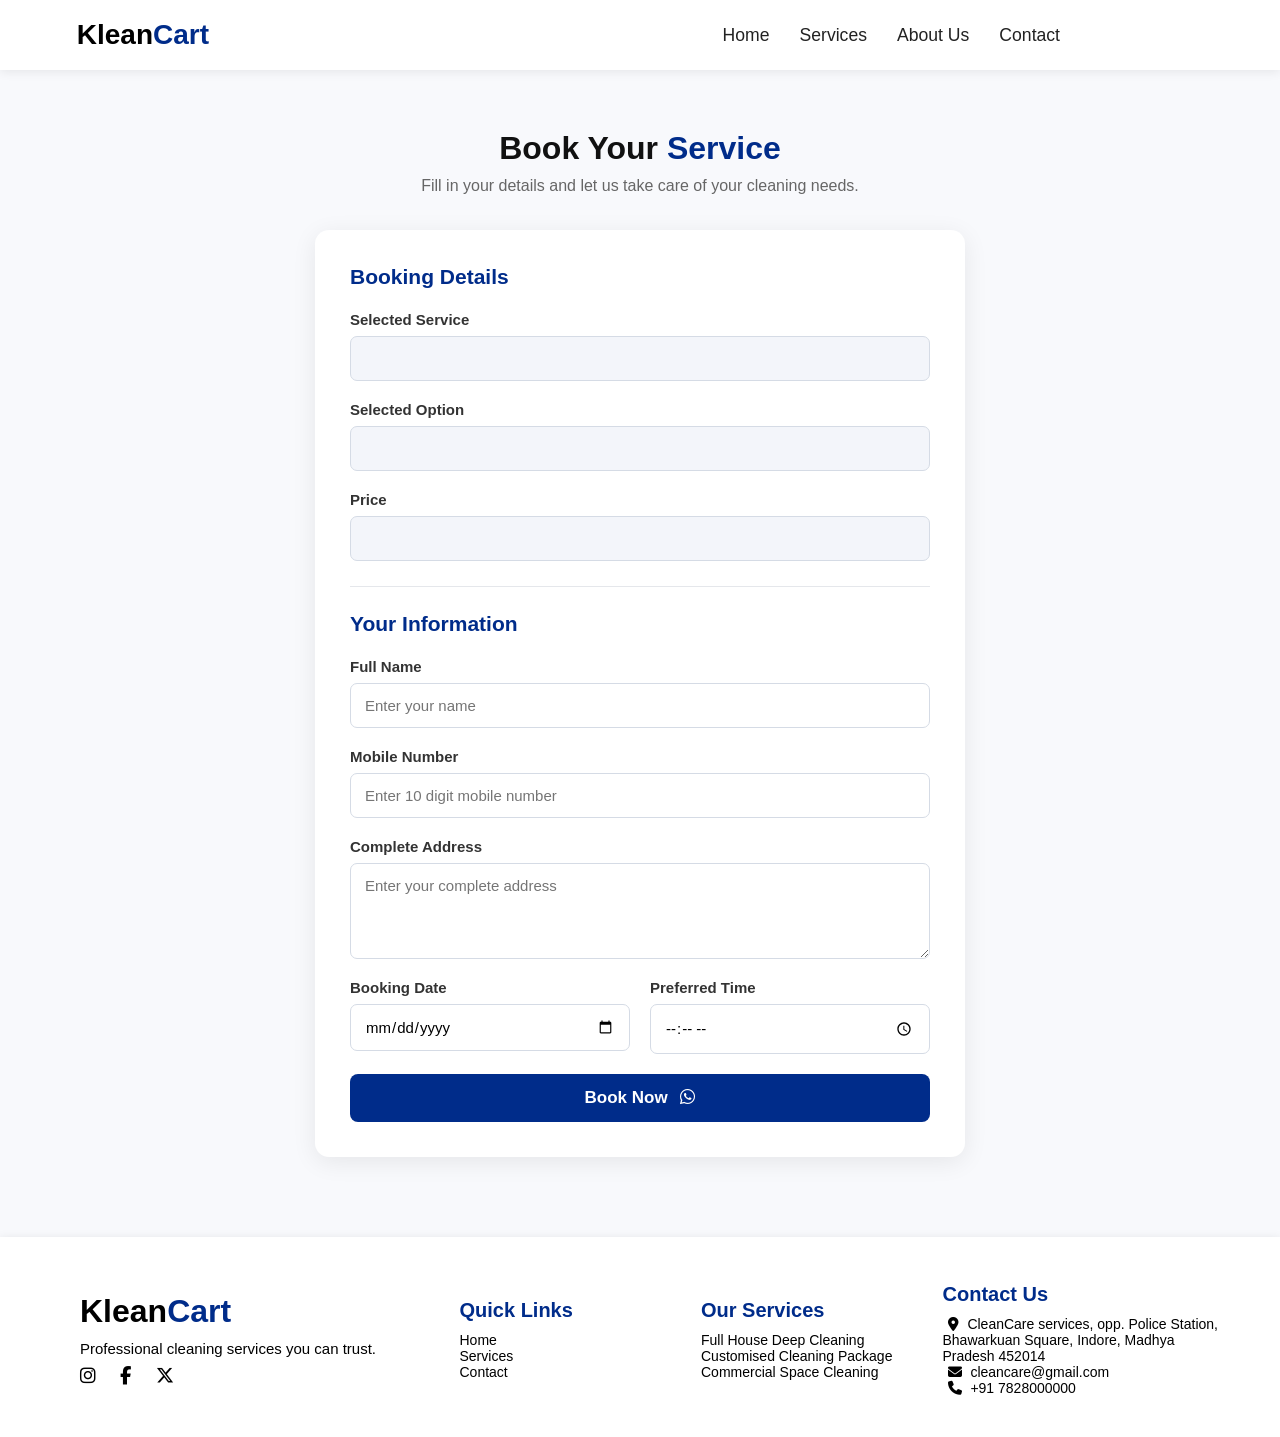
<file: booking.html>
<!DOCTYPE html>
<html lang="en">
<head>
    <meta charset="UTF-8">
    <meta name="viewport" content="width=device-width, initial-scale=1.0">
    <title>Book Your Service | KleanCart</title>

    <link rel="stylesheet" href="header.css">
    <link rel="stylesheet" href="more.css">
    <link rel="stylesheet" href="booking.css">

    <!-- Font Awesome -->
    <link rel="stylesheet"
          href="https://cdnjs.cloudflare.com/ajax/libs/font-awesome/6.5.2/css/all.min.css">
</head>

<body>

    <!-- Navbar -->
    <header>
        <input type="checkbox" id="menu-toggle">

        <div class="navbar">
            <a href="index.html">
                <div class="logo">Klean<span>Cart</span></div>
            </a>

            <nav>
                <a href="index.html#home">Home</a>

                <div class="services-menu">
                    <a href="services.html">Services</a>

                    <div class="dropdown">
                        <a href="services.html?category=fullhouse">Full House Deep Cleaning</a>
                        <a href="services.html?category=customized">Customised Cleaning Package</a>
                        <a href="services.html?category=commercial">Commercial Space Cleaning</a>
                    </div>
                </div>

                <a href="#about-us">About Us</a>
                <a href="contact.html">Contact</a>
            </nav>

            <label for="menu-toggle" class="menu-btn">
                <i class="fa-solid fa-bars"></i>
            </label>
        </div>

        <!-- Mobile Navigation -->
        <div class="mobile-menu">
            <a href="index.html">Home</a>

            <div class="mobile-services">
                <a href="services.html">Services</a>

                <div class="mobile-dropdown">
                    <a href="services.html?category=fullhouse">Full House Deep Cleaning</a>
                    <a href="services.html?category=customized">Customized Cleaning Package</a>
                    <a href="services.html?category=commercial">Commercial Post Interior Cleaning Services</a>
                </div>
            </div>

            <a href="booking.html">Contact</a>

        </div>
    </header>


    <!-- Booking Section -->
    <main class="booking-section">

        <div class="booking-heading">
            <h1>Book Your <span>Service</span></h1>
            <p>Fill in your details and let us take care of your cleaning needs.</p>
        </div>

        <div class="booking-container">

            <form id="bookingForm">

                <h2>Booking Details</h2>

                <div class="form-group">
                    <label for="serviceName">Selected Service</label>
                    <input type="text" id="serviceName" readonly>
                </div>

                <div class="form-group">
                    <label for="serviceOption">Selected Option</label>
                    <input type="text" id="serviceOption" readonly>
                </div>

                <div class="form-group">
                    <label for="servicePrice">Price</label>
                    <input type="text" id="servicePrice" readonly>
                </div>

                <div class="form-divider"></div>

                <h2>Your Information</h2>

                <div class="form-group">
                    <label for="customerName">Full Name</label>
                    <input type="text" id="customerName"
                           placeholder="Enter your name" required>
                </div>

                <div class="form-group">
                    <label for="mobile">Mobile Number</label>
                    <input type="tel" id="mobile"
                           placeholder="Enter 10 digit mobile number"
                           pattern="[0-9]{10}" maxlength="10" required>
                </div>

                <div class="form-group">
                    <label for="address">Complete Address</label>
                    <textarea id="address"
                              placeholder="Enter your complete address"
                              rows="4" required></textarea>
                </div>

                <div class="form-row">
                    <div class="form-group">
                        <label for="bookingDate">Booking Date</label>
                        <input type="date" id="bookingDate" required>
                    </div>

                    <div class="form-group">
                        <label for="bookingTime">Preferred Time</label>
                        <input type="time" id="bookingTime" required>
                    </div>
                </div>

                <button type="submit" class="booking-btn">
                    Book Now <i class="fa-brands fa-whatsapp"></i>
                </button>

            </form>
        </div>
    </main>


    <!-- Footer -->
    <footer id="footer">

        <div class="par-log">
            <div class="logo">Klean<span>Cart</span></div>
            <p>Professional cleaning services you can trust.</p>

            <a href="https://www.instagram.com/">
                <i class="fa-brands fa-instagram"></i>
            </a>
            <a href="https://www.facebook.com/">
                <i class="fa-brands fa-facebook-f"></i>
            </a>
            <a href="https://x.com/">
                <i class="fa-brands fa-x-twitter"></i>
            </a>
        </div>

        <div class="quick-links">
            <h3>Quick Links</h3>
            <ul class="footer-links">
                <li><a href="index.html">Home</a></li>
                <li><a href="services.html">Services</a></li>
                <li><a href="booking.html">Contact</a></li>
            </ul>
        </div>

        <div class="our-services">
            <h3>Our Services</h3>
            <ul class="footer-links">
                <li><a href="services.html?category=fullhouse">Full House Deep Cleaning</a></li>
                <li><a href="services.html?category=customized">Customised Cleaning Package</a></li>
                <li><a href="services.html?category=commercial">Commercial Space Cleaning</a></li>
            </ul>
        </div>

        <div class="contact-us">
            <h3>Contact Us</h3>
            <ul class="footer-links">
                <li>
                    <i class="fa-solid fa-location-dot"></i>
                    CleanCare services, opp. Police Station,
                    Bhawarkuan Square, Indore, Madhya Pradesh 452014
                </li>
                <li>
                    <i class="fa-solid fa-envelope"></i>
                    cleancare@gmail.com
                </li>
                <li>
                    <i class="fa-solid fa-phone"></i>
                    +91 7828000000
                </li>
            </ul>
        </div>

    </footer>

    <script src="booking.js"></script>

</body>
</html>
</file>
<file: header.css>
* {
    padding: 0;
    margin: 0;
    box-sizing: border-box;
}

html {
    scroll-behavior: smooth;
}

body {
    font-family: sans-serif;
    background-color: white;
}

a {
    text-decoration: none;
}

/* Main Content */
main {
    margin-top: 70px;
}

/* Hide Checkbox */
#menu-toggle {
    display: none;
}

/* Navbar */
.navbar {
    position: fixed;
    top: 0;
    left: 0;
    width: 100%;
    height: 70px;
    padding: 0 6%;
    display: flex;
    justify-content: space-between;
    align-items: center;
    background: white;
    box-shadow: 0 2px 10px rgba(0, 0, 0, 0.08);
    z-index: 1000;
    padding-right: 220px;
}

/* Logo */
.logo {
    color: black;
    font-size: 1.75rem;
    font-weight: bold;
    white-space: nowrap;
}

.logo span {
    color: #002c8a;
}

/* Desktop Navigation */
nav {
    display: flex;
    align-items: center;
    gap: 30px;
}

nav a {
    color: #222;
    font-family: Calibri, sans-serif;
    font-size: 1.1rem;
    font-weight: 500;
    white-space: nowrap;
}

/* Services Dropdown */
.services-menu {
    position: relative;
}

.dropdown {
    position: absolute;
    top: 100%;
    left: 0;
    width: 200px;
    padding: 10px 0;
    display: none;
    background: white;
    box-shadow: 0 5px 15px rgba(0, 0, 0, 0.15);
    border-radius: 6px;
    z-index: 1001;
}

.dropdown a {
    display: block;
    padding: 10px 15px;
    font-size: 16px;
}

.dropdown a:hover {
    background: #f5f5f5;
}

.services-menu:hover .dropdown,
.services-menu:focus-within .dropdown {
    display: block;
}

/* Right Side */
.nav-right {
    display: flex;
    align-items: center;
    gap: 20px;
}

.cart {
    display: flex;
    align-items: center;
    color: #222;
    font-size: 20px;
}

/* Login Button */
.nav-login {
    padding: 10px 25px;
    border: 1px solid #002c8a;
    border-radius: 8px;
    background: transparent;
    color: #002c8a;
    font-size: 16px;
    font-weight: 600;
    cursor: pointer;
    white-space: nowrap;
}

.nav-login:hover {
    background: #002c8a;
    color: white;
}

/* Hamburger */
.menu-btn {
    display: none;
    color: #222;
    font-size: 24px;
    cursor: pointer;
}

/* Mobile Menu */
.mobile-menu {
    display: none;
}

/* Tablet */
@media (max-width: 1024px) {
    .navbar {
        padding: 0 3%;
    }

    nav {
        gap: 15px;
    }

    nav a {
        font-size: 1rem;
    }

    .nav-right {
        gap: 12px;
    }

    .logo {
        font-size: 1.5rem;
    }

    .nav-login {
        padding: 9px 15px;
    }
    body {
        overflow-x: hidden;
    }
}

/* Mobile */
@media (max-width: 768px) {
    .navbar {
        padding: 0 5%;
    }

    .logo {
        font-size: 1.6rem;
    }

    .navbar nav, .navbar .nav-right {
        display: none;
    }

    .menu-btn {
        display: block;
        color: #222;
        font-size: 24px;
        cursor: pointer;
        flex-shrink: 0;
    }

    .mobile-menu {
        position: fixed;
        top: 70px;
        left: 0;
        width: 100%;
        max-height: calc(100vh - 70px);
        overflow-y: auto;
        padding: 10px 5% 20px;
        flex-direction: column;
        gap: 0;
        background: white;
        box-shadow: 0 5px 10px rgba(0, 0, 0, 0.08);
        z-index: 999;
    }

    /* Open menu without JavaScript */
    #menu-toggle:checked ~ .mobile-menu {
        display: flex;
    }

    .mobile-menu a {
        display: block;
        padding: 12px 0;
        color: #222;
        font-size: 16px;
    }

    /* Mobile Services Submenu */
    .mobile-dropdown {
        padding-left: 15px;
    }

    .mobile-dropdown a {
        padding: 10px 0;
        font-size: 15px;
        color: #444;
    }

    .mobile-login {
        margin-top: 8px;
        padding: 12px 20px !important;
        border-radius: 6px;
        background: #002c8a;
        color: white !important;
        text-align: center;
    }
}
</file>
<file: more.css>
#why-choose {
    scroll-margin-top: 130px;
}

.why-choose-sec {
    max-width: 1200px;
    margin: 70px auto 120px;
    padding: 0 20px;
}

.why-arch-box {
    position: relative;
    isolation: isolate;
    overflow: hidden;
    padding: 50px 20px 0;
    text-align: center;
    border: 1px solid rgba(255, 255, 255, 0.12);
    border-radius: 40px;
    background: radial-gradient(
        circle at 50% 20%,
        rgba(220, 252, 231, 0.16) 0%,
        rgba(22, 27, 34, 0.85) 75%
    );
    box-shadow: 0 16px 40px rgba(0, 0, 0, 0.35);
    backdrop-filter: blur(12px);
}

/* Animated green background glow */

.why-arch-box::before {
    content: "";
    position: absolute;
    z-index: -1;
    width: 250px;
    height: 250px;
    top: 25%;
    left: 50%;
    border-radius: 50%;
    background: rgba(34, 197, 94, 0.18);
    filter: blur(80px);
    pointer-events: none;
    animation: glowMove 5s ease-in-out infinite alternate;
}

@keyframes glowMove {
    from {
        opacity: 0.3;
        transform: translate(-70%, -10%);
    }

    to {
        opacity: 0.9;
        transform: translate(10%, 10%);
    }
}

/* Heading */

.why-title {
    position: relative;
    z-index: 1;
    margin: 0 0 40px;
    color: #ffffff;
    font-size: 42px;
    font-weight: 800;
    letter-spacing: -0.5px;
    text-shadow: 0 2px 10px rgba(0, 0, 0, 0.4);
    animation: titleEntrance 0.8s ease-out both;
}

.green-txt {
    color: #002c8a;
}

@keyframes titleEntrance {
    from {
        opacity: 0;
        transform: translateY(-20px);
    }

    to {
        opacity: 1;
        transform: translateY(0);
    }
}

/* Main three-column layout */

.why-display-wrapper {
    position: relative;
    z-index: 1;
    display: flex;
    justify-content: center;
    align-items: center;
    gap: 30px;
    max-width: 950px;
    margin: 0 auto;
}

/* Left and right feature columns */

.why-side {
    flex: 1;
    display: flex;
    flex-direction: column;
    gap: 32px;
}

/* Feature cards */

.feature-pill {
    display: flex;
    flex-direction: column;
    align-items: center;
    text-align: center;
    cursor: default;
    opacity: 0;
    animation: featureEntrance 0.8s ease-out forwards;
    transition: transform 0.3s ease;
}

@keyframes featureEntrance {
    from {
        opacity: 0;
        transform: translateY(25px);
    }

    to {
        opacity: 1;
        transform: translateY(0);
    }
}

/* Staggered entrance */

.left-side .pos-l1 {
    align-self: flex-start;
    margin-left: 20px;
    animation-delay: 0.2s;
}

.left-side .pos-l2 {
    align-self: flex-end;
    margin-right: 30px;
    animation-delay: 0.4s;
}

.left-side .pos-l3 {
    align-self: center;
    animation-delay: 0.6s;
}

.right-side .pos-r1 {
    align-self: flex-end;
    margin-right: 20px;
    animation-delay: 0.3s;
}

.right-side .pos-r2 {
    align-self: flex-start;
    margin-left: 30px;
    animation-delay: 0.5s;
}

.right-side .pos-r3 {
    align-self: center;
    animation-delay: 0.7s;
}

/* Feature icons */

.icon-sq {
    width: 60px;
    height: 60px;
    display: flex;
    align-items: center;
    justify-content: center;
    margin-bottom: 8px;
    border: 1px solid rgba(0, 0, 0, 0.05);
    border-radius: 18px;
    background: #ffffff;
    box-shadow: 0 8px 22px rgba(0, 0, 0, 0.25);
    transition:
        transform 0.3s ease,
        box-shadow 0.3s ease;
    animation: iconFloat 3s ease-in-out infinite;
}

.icon-sq img {
    width: 34px;
    height: 34px;
    object-fit: contain;
}

/* Offset the floating motion */

.feature-pill:nth-child(2) .icon-sq {
    animation-delay: 0.5s;
}

.feature-pill:nth-child(3) .icon-sq {
    animation-delay: 1s;
}

@keyframes iconFloat {
    0%, 100% {
        transform: translateY(0);
    }

    50% {
        transform: translateY(-5px);
    }
}

/* Feature text */

.feature-pill span {
    color: #cbd5e1;
    font-size: 13px;
    font-weight: 600;
    line-height: 1.3;
}

/* Hover effects */

.feature-pill:hover {
    transform: translateY(-5px);
}

.feature-pill:hover .icon-sq {
    transform: translateY(-3px) scale(1.12) rotate(-5deg);
    box-shadow: 0 10px 25px rgba(34, 197, 94, 0.25);
}

/* Center phone mockup */

.center-phone-mockup {
    position: relative;
    display: flex;
    justify-content: center;
    flex-shrink: 0;
    width: 250px;
    height: 360px;
    padding-top: 14px;
    overflow: hidden;
    border: 7px solid #334155;
    border-bottom: none;
    border-radius: 36px 36px 0 0;
    background: #0f172a;
    box-shadow: 0 -10px 30px rgba(0, 0, 0, 0.4);
    animation:
        phoneEntrance 1s ease-out both,
        phoneFloat 4s ease-in-out 1s infinite;
}

@keyframes phoneEntrance {
    from {
        opacity: 0;
        transform: translateY(40px) scale(0.9);
    }

    to {
        opacity: 1;
        transform: translateY(0) scale(1);
    }
}

@keyframes phoneFloat {
    0%, 100% {
        transform: translateY(0);
    }

    50% {
        transform: translateY(-10px);
    }
}

/* Phone screen */

.phone-screen {
    position: relative;
    display: flex;
    flex-direction: column;
    align-items: center;
    width: 100%;
    height: 100%;
    padding-top: 25px;
    border-radius: 28px 28px 0 0;
    background: #f8fafc;
}

/* Phone notch */

.phone-notch {
    position: absolute;
    top: 0;
    width: 60px;
    height: 12px;
    border-radius: 0 0 10px 10px;
    background: #0f172a;
}

/* Card inside phone */

.phone-inner-card {
    display: flex;
    flex-direction: column;
    align-items: center;
    margin-top: 50px;
    padding: 24px 18px;
    border: 1px solid #f1f5f9;
    border-radius: 20px;
    background: #ffffff;
    box-shadow: 0 8px 20px rgba(0, 0, 0, 0.08);
}

.center-ico {
    margin-bottom: 12px;
    border: none;
    background: transparent;
    box-shadow: none;
    animation: none;
}

.phone-card-txt {
    color: #1e293b;
    font-size: 13px;
    font-weight: 700;
    line-height: 1.4;
    text-align: center;
}

/* Tablet and mobile responsiveness */

@media (max-width: 820px) {
    .why-arch-box {
        padding: 40px 15px 0;
    }

    .why-title {
        font-size: 34px;
        margin-bottom: 30px;
    }

    .why-display-wrapper {
        flex-direction: column;
        gap: 35px;
    }

    .why-side {
        flex-direction: row;
        flex-wrap: wrap;
        justify-content: center;
        gap: 24px;
        width: 100%;
    }

    .left-side .pos-l1,
    .left-side .pos-l2,
    .left-side .pos-l3,
    .right-side .pos-r1,
    .right-side .pos-r2,
    .right-side .pos-r3 {
        align-self: auto;
        margin: 0;
    }

    .center-phone-mockup {
        width: 220px;
        height: 300px;
    }
}

/* Small mobile screens */

@media (max-width: 480px) {
    .why-choose-sec {
        margin: 45px auto 70px;
        padding: 0 12px;
    }

    .why-arch-box {
        padding: 35px 10px 0;
        border-radius: 28px;
    }

    .why-title {
        font-size: 29px;
    }

    .why-side {
        gap: 20px;
    }

    .feature-pill {
        min-width: 85px;
    }

    .icon-sq {
        width: 52px;
        height: 52px;
        border-radius: 15px;
    }

    .icon-sq img {
        width: 30px;
        height: 30px;
    }

    .feature-pill span {
        font-size: 12px;
    }
}

/* Accessibility: reduce motion when requested */

@media (prefers-reduced-motion: reduce) {
    .why-title,
    .feature-pill,
    .icon-sq,
    .center-phone-mockup,
    .why-arch-box::before {
        animation: none;
        opacity: 1;
    }

    .feature-pill,
    .icon-sq,
    .center-phone-mockup {
        transition: none;
    }
}

.lead-banner-sec {
    margin: 60px auto 90px auto;
    max-width: 1200px;
    padding: 0 20px;
}

/* Outer Card Container */
.lead-card {
    display: flex !important;
    flex-direction: row !important;
    /* Left me video, right me text */
    justify-content: space-between;
    align-items: center;
    background: #79b1e8;
    /* border: 1px solid #3af941; */
    border-radius: 28px;
    padding: 24px;
    gap: 40px;
    box-shadow: 0 12px 35px rgba(0, 0, 0, 0.08);
    border: 1px solid rgba(104, 239, 80, 0.8);
}

/* Left Video Container (Yellow Rounded Background) */
.lead-video-box {
    flex: 0 0 320px;
    /* 320px width lock */
    width: 320px;
    height: 380px;
    border-radius: 22px;
    overflow: hidden;
    background: #000000;
    box-shadow: 0 8px 24px rgba(0, 0, 0, 0.15);
}

.lead-video {
    width: 100%;
    height: 100%;
    object-fit: cover;
    display: block;
    transition: transform 0.4s cubic-bezier(0.25, 1, 0.5, 1);
}

.lead-video-box:hover .lead-video {
    transform: scale(1.04);
}

/* Play Button Overlay */
.video-play-btn {
    position: absolute;
    top: 50%;
    left: 50%;
    transform: translate(-50%, -50%);
    width: 60px;
    height: 60px;
    background: rgba(0, 0, 0, 0.45);
    backdrop-filter: blur(4px);
    color: #ffffff;
    border-radius: 50%;
    box-shadow: 0 4px 16px rgba(0, 0, 0, 0.3);
    transition: all 0.3s cubic-bezier(0.25, 1, 0.5, 1);
}

.video-play-btn svg {
    margin-left: 3px;
    /* Play icon optical center adjustment */
}

.lead-video-box:hover .video-play-btn {
    background: rgba(34, 197, 94, 0.85);
    /* Hover par green glow */
    transform: translate(-50%, -50%) scale(1.1);
}

/* Right Content */
.lead-content {
    flex: 1;
    display: flex;
    flex-direction: column;
    justify-content: center;
    align-items: flex-start;
    padding-left: 20px;
}

.lead-heading {
    font-size: 44px;
    font-weight: 800;
    line-height: 1.25;
    color: #1e293b;
    margin-bottom: 30px;
    letter-spacing: -0.5px;
}

.brand-highlight {
    color: #002c8a;
    /* Brand Dark Green */
}

/* Phone Input Form */
.lead-phone-form {
    display: flex;
    align-items: center;
    background: #ffffff;
    border: 1px solid #cbd5e1;
    border-radius: 12px;
    padding: 6px;
    max-width: 440px;
    box-shadow: 0 4px 12px rgba(0, 0, 0, 0.05);
    transition: border-color 0.25s ease, box-shadow 0.25s ease;
}

.lead-phone-form:focus-within {
    border-color: #1b633e;
    box-shadow: 0 0 0 3px rgba(27, 99, 62, 0.15);
}

.input-wrap {
    display: flex;
    align-items: center;
    gap: 8px;
    padding-left: 12px;
    flex: 1;
}

.phone-prefix {
    font-size: 14px;
    font-weight: 600;
    color: #64748b;
    white-space: nowrap;
}

.input-wrap input {
    border: none;
    outline: none;
    font-size: 15px;
    font-weight: 500;
    color: #1e293b;
    width: 100%;
    background: transparent;
}

.input-wrap input::placeholder {
    color: #94a3b8;
}

.lead-book-btn {
    background-color: #002c8a;
    color: #ffffff;
    font-size: 14px;
    font-weight: 700;
    border: none;
    border-radius: 8px;
    padding: 12px 24px;
    cursor: pointer;
    white-space: nowrap;
    transition: background-color 0.25s ease, transform 0.2s ease;
}

.lead-book-btn:hover {
    background-color: #002c8a;
    transform: translateY(-1px);
}
/* Tablet */
@media (max-width: 860px) {
    .lead-banner-sec {
        width: 100%;
        max-width: 100%;
        margin: 40px auto 60px;
        padding: 0 20px;
    }

    .lead-card {
        flex-direction: column !important;
        align-items: center;
        justify-content: center;
        gap: 25px;
        padding: 24px;
        width: 100%;
    }

    .lead-video-box {
        flex: none;
        width: 100%;
        max-width: 320px;
        height: 300px;
    }

    .lead-content {
        flex: none;
        width: 100%;
        padding-left: 0;
        align-items: center;
        text-align: center;
    }

    .lead-heading {
        font-size: 32px;
        line-height: 1.3;
        letter-spacing: 0;
        margin-bottom: 22px;
    }

    .lead-phone-form {
        width: 100%;
        max-width: 440px;
    }
}

/* Mobile */
@media (max-width: 480px) {
    .lead-banner-sec {
        width: 100%;
        padding: 0 15px;
        margin: 30px auto 45px;
    }

    .lead-card {
        width: 100%;
        padding: 18px 14px;
        gap: 22px;
        border-radius: 18px;
    }

    .lead-video-box {
        width: 100%;
        max-width: 280px;
        height: 250px;
        border-radius: 16px;
    }

    .lead-heading {
        font-size: 25px;
        line-height: 1.35;
        margin-bottom: 18px;
    }

    .lead-phone-form {
        width: 100%;
        max-width: 100%;
        flex-direction: column;
        align-items: stretch;
        gap: 10px;
        padding: 10px;
    }

    .input-wrap {
        width: 100%;
        min-width: 0;
        padding: 8px 4px;
        gap: 6px;
    }

    .phone-prefix {
        font-size: 13px;
    }

    .input-wrap input {
        min-width: 0;
        width: 100%;
        font-size: 14px;
    }

    .lead-book-btn {
        width: 100%;
        padding: 12px;
    }
}

/* Small Phones */
@media (max-width: 360px) {
    .lead-banner-sec {
        padding: 0 10px;
    }

    .lead-card {
        padding: 15px 10px;
        gap: 18px;
    }

    .lead-video-box {
        max-width: 240px;
        height: 220px;
    }

    .lead-heading {
        font-size: 22px;
    }

    .lead-phone-form {
        padding: 8px;
    }
}

.demo-head span {
    color: #002c8a;
}

.demo {
    padding: 100px;
}

.demo-imgs {
    display: flex;
    justify-content: center;
    margin-top: 50px;
}

.demo-img {
    display: flex;
    justify-content: center;
    margin-bottom: 30px;
}

.demo-img img {
    width: 60%;
}

.demo-card {
    text-align: center;
    padding: 0 30px;
}

.demo-card p {
    padding: 0 52px;
    font-size: 18px;
    line-height: 1.6;
}

.demo-head {
    text-align: center;
    font-size: 40px;
    font-family: system-ui, -apple-system, BlinkMacSystemFont, 'Segoe UI', Roboto, Oxygen, Ubuntu, Cantarell, 'Open Sans', 'Helvetica Neue', sans-serif;
    font-weight: 100;
}

.demo-card h3 {
    margin-bottom: 10px;
    color: #002c8a;

}
/* Tablet */
@media (max-width: 1024px) {
    .demo {
        padding: 70px 30px;
    }

    .demo-card {
        padding: 0 15px;
    }

    .demo-card p {
        padding: 0 15px;
        font-size: 16px;
    }

    .demo-head {
        font-size: 34px;
    }
}

/* Mobile */
@media (max-width: 768px) {
    .demo {
        padding: 50px 20px;
    }

    .demo-head {
        font-size: 28px;
    }

    .demo-imgs {
        flex-direction: column;
        align-items: center;
        gap: 40px;
        margin-top: 35px;
    }

    .demo-card {
        width: 100%;
        max-width: 400px;
        padding: 0 10px;
    }

    .demo-img {
        margin-bottom: 15px;
    }

    .demo-img img {
        width: 55%;
        max-width: 200px;
        height: auto;
    }

    .demo-card h3 {
        font-size: 22px;
        margin-bottom: 8px;
    }

    .demo-card p {
        padding: 0;
        font-size: 15px;
        line-height: 1.6;
    }
}

/* Small phones */
@media (max-width: 380px) {
    .demo {
        padding: 40px 15px;
    }

    .demo-head {
        font-size: 25px;
    }

    .demo-img img {
        width: 60%;
    }

    .demo-card p {
        font-size: 14px;
    }
}
footer {
    display: flex;
    align-items: center;
    justify-content: space-between;
    width: 100%;
    height: 200px;
    padding: 15px 50px 10px 80px;
    background: white;
    color: #eefbf6;
    text-align: left;
    list-style: none;
    box-shadow: 0 2px 10px rgba(0, 0, 0, 0.1);
    margin-top: auto;
}

footer .logo {
    color: black;
    margin-bottom: 10px;
    font-size: 32px;
    width: 200px;
}

footer p {
    color: black;
    font-size: 15px;
}

footer h3 {
    color: #002c8a;
    font-size: 20px;
    padding-bottom: 10px;

}

.par-log {
    width: 32%;
}

.par-log i {
    color: black;
    font-size: 18px;
    padding: 10px 20px 0px 0px;
}

.quick-links {
    width: 20%;
}

.footer-links {
    list-style-type: none;
    font-size: 14px;
}

.footer-links i {
    padding: 0px 5px;
}

.footer-links a {
    font-size: 14px;
    color: black;
    transition: 0.3s;
    list-style-type: none;
}

.our-services {
    width: 20%;
}

.our-services a {
    font-size: 14px;
    transition: 0.3s;
    list-style: none;
}

.contact-us {
    width: 25%;
    color: black;
    transition: 0.3s;
    list-style: none;
}
/* Tablet */
@media (max-width: 1024px) {
    footer {
        height: auto;
        padding: 35px 30px;
        flex-wrap: wrap;
        align-items: flex-start;
        justify-content: space-between;
        gap: 30px 20px;
    }

    .par-log {
        width: 45%;
    }

    .quick-links,
    .our-services {
        width: 22%;
    }

    .contact-us {
        width: 45%;
    }

    footer .logo {
        font-size: 28px;
    }

    footer h3 {
        font-size: 18px;
    }

    .footer-links {
        line-height: 1.8;
    }
}

/* Mobile */
@media (max-width: 768px) {
    footer {
        height: auto;
        padding: 35px 22px;
        display: flex;
        flex-direction: column;
        align-items: flex-start;
        gap: 28px;
    }

    .par-log,
    .quick-links,
    .our-services,
    .contact-us {
        width: 100%;
    }

    footer .logo {
        width: auto;
        font-size: 28px;
        margin-bottom: 10px;
    }

    footer p {
        font-size: 14px;
        line-height: 1.6;
    }

    footer h3 {
        font-size: 18px;
        padding-bottom: 10px;
    }

    .par-log i {
        font-size: 18px;
        padding: 12px 18px 0 0;
    }

    .footer-links {
        font-size: 14px;
        line-height: 1.9;
    }

    .footer-links a {
        font-size: 14px;
    }

    .footer-links li {
        overflow-wrap: anywhere;
    }

    .contact-us .footer-links li {
        margin-bottom: 8px;
    }
}

/* Small phones */
@media (max-width: 380px) {
    footer {
        padding: 30px 16px;
        gap: 24px;
    }

    footer .logo {
        font-size: 25px;
    }

    footer h3 {
        font-size: 17px;
    }

    footer p,
    .footer-links,
    .footer-links a {
        font-size: 13px;
    }
}
/* ABOUT US SECTION */

#about-us {
    --primary: #002c8a;
    --heading: #1e293b;
    --text: #64748b;
    --bg: #fff;
    --accent: #fff;

    padding: 90px 20px;
    background: var(--bg);
    font-family: Arial, Helvetica, sans-serif;
    box-sizing: border-box;
}

#about-us * {
    box-sizing: border-box;
}

.about-container {
    max-width: 1150px;
    margin: auto;
    display: grid;
    grid-template-columns: 1fr 1fr;
    align-items: center;
    gap: 70px;
}

.about-image {
    position: static;
    min-width: 0;
}

.about-image img {
    display: block;
    width: 100%;
    height: 490px;
    object-fit: cover;
    border-radius: 12px;
}

.about-content {
    min-width: 0;
}

.about-head {
    text-align: center;
    margin-bottom: 35px;
    font-size: 40px;
}

.about-title {
    margin: 0 0 22px;
    color: var(--heading);
    font-size: clamp(32px, 3.5vw, 46px);
    font-weight: 600;
    line-height: 1.2;
    letter-spacing: -1.5px;
}

.about-title span {
    display: block;
    color: var(--primary);
}

.about-description {
    margin: 0 0 16px;
    color: var(--text);
    font-size: 16px;
    line-height: 1.9;
}

.about-values {
    display: grid;
    gap: 22px;
    margin: 30px 0;
}

.about-value {
    display: flex;
    align-items: flex-start;
    gap: 15px;
}

.about-value-icon {
    display: flex;
    flex: 0 0 38px;
    width: 38px;
    height: 38px;
    align-items: center;
    justify-content: center;
    background: var(--accent);
    color: var(--primary);
    border-radius: 50%;
    font-size: 17px;
}

.about-value-text h3 {
    margin: 0 0 6px;
    color: var(--heading);
    font-size: 16px;
    font-weight: 600;
}

.about-value-text p {
    margin: 0;
    color: var(--text);
    font-size: 15px;
    line-height: 1.7;
}

.about-button {
    display: inline-flex;
    align-items: center;
    justify-content: center;
    gap: 18px;
    padding: 14px 22px;
    background: var(--primary);
    color: #fff;
    border: 1px solid var(--primary);
    border-radius: 5px;
    font-size: 14px;
    font-weight: 600;
    text-decoration: none;
    transition: .25s ease;
}

.about-button:hover {
    background: #234a9e;
    border-color: #234a9e;
    color: #fff;
    transform: translateY(-2px);
}

.about-button:focus-visible {
    outline: 2px solid var(--primary);
    outline-offset: 4px;
}

/* TABLET */
@media (max-width: 768px) {
    #about-us {
        padding: 60px 20px;
    }

    .about-container {
        grid-template-columns: 1fr;
        gap: 38px;
    }

    .about-image img {
        height: 350px;
    }

    .about-title {
        font-size: 36px;
    }
}

/* MOBILE */
@media (max-width: 480px) {
    #about-us {
        padding: 45px 16px;
    }

    .about-image img {
        height: 280px;
    }

    .about-title {
        font-size: 32px;
        letter-spacing: -1px;
    }

    .about-description {
        font-size: 14px;
    }

    .about-values {
        gap: 20px;
    }
}

/* REDUCED MOTION */
@media (prefers-reduced-motion: reduce) {
    .about-button {
        transition: none;
    }

    .about-button:hover {
        transform: none;
    }
}
</file>
<file: booking.css>
/* Booking Section */
.booking-section {
    margin-top: 70px;
    padding: 60px 20px 80px;
    background: #f8f9fc;
    min-height: 80vh;
}

/* Heading */
.booking-heading {
    text-align: center;
    margin-bottom: 35px;
}

.booking-heading h1 {
    font-size: 32px;
    font-weight: 600;
    color: #111;
    margin-bottom: 10px;
}

.booking-heading h1 span {
    color: #002c8a;
}

.booking-heading p {
    color: #666;
    font-size: 16px;
}

/* Form Container */
.booking-container {
    max-width: 650px;
    margin: auto;
    padding: 35px;
    background: white;
    border-radius: 14px;
    box-shadow: 0 5px 25px rgba(0, 0, 0, 0.08);
}

.booking-container h2 {
    font-size: 21px;
    color: #002c8a;
    margin-bottom: 22px;
}

/* Form Fields */
.form-group {
    display: flex;
    flex-direction: column;
    margin-bottom: 20px;
    flex: 1;
}

.form-group label {
    font-size: 15px;
    font-weight: 600;
    color: #333;
    margin-bottom: 8px;
}

.form-group input,
.form-group textarea {
    width: 100%;
    padding: 13px 14px;
    border: 1px solid #d5dbe5;
    border-radius: 7px;
    font-size: 15px;
    font-family: sans-serif;
    outline: none;
}

.form-group input:focus,
.form-group textarea:focus {
    border-color: #002c8a;
}

.form-group input[readonly] {
    background: #f3f5fa;
    color: #444;
    cursor: not-allowed;
}

.form-group textarea {
    resize: vertical;
}

.form-divider {
    height: 1px;
    background: #e5e7eb;
    margin: 25px 0;
}

/* Date and Time */
.form-row {
    display: flex;
    gap: 20px;
}

/* Submit Button */
.booking-btn {
    width: 100%;
    padding: 14px;
    border: none;
    border-radius: 8px;
    background: #002c8a;
    color: white;
    font-size: 17px;
    font-weight: 600;
    cursor: pointer;
    transition: background 0.3s ease;
}

.booking-btn:hover {
    background: #234a9e;
}

.booking-btn i {
    margin-left: 8px;
}

/* Mobile */
@media (max-width: 600px) {
    .booking-section {
        padding: 40px 15px 60px;
    }

    .booking-heading h1 {
        font-size: 26px;
    }

    .booking-heading p {
        font-size: 14px;
    }

    .booking-container {
        padding: 25px 18px;
    }

    .form-row {
        flex-direction: column;
        gap: 0;
    }
}
</file>
